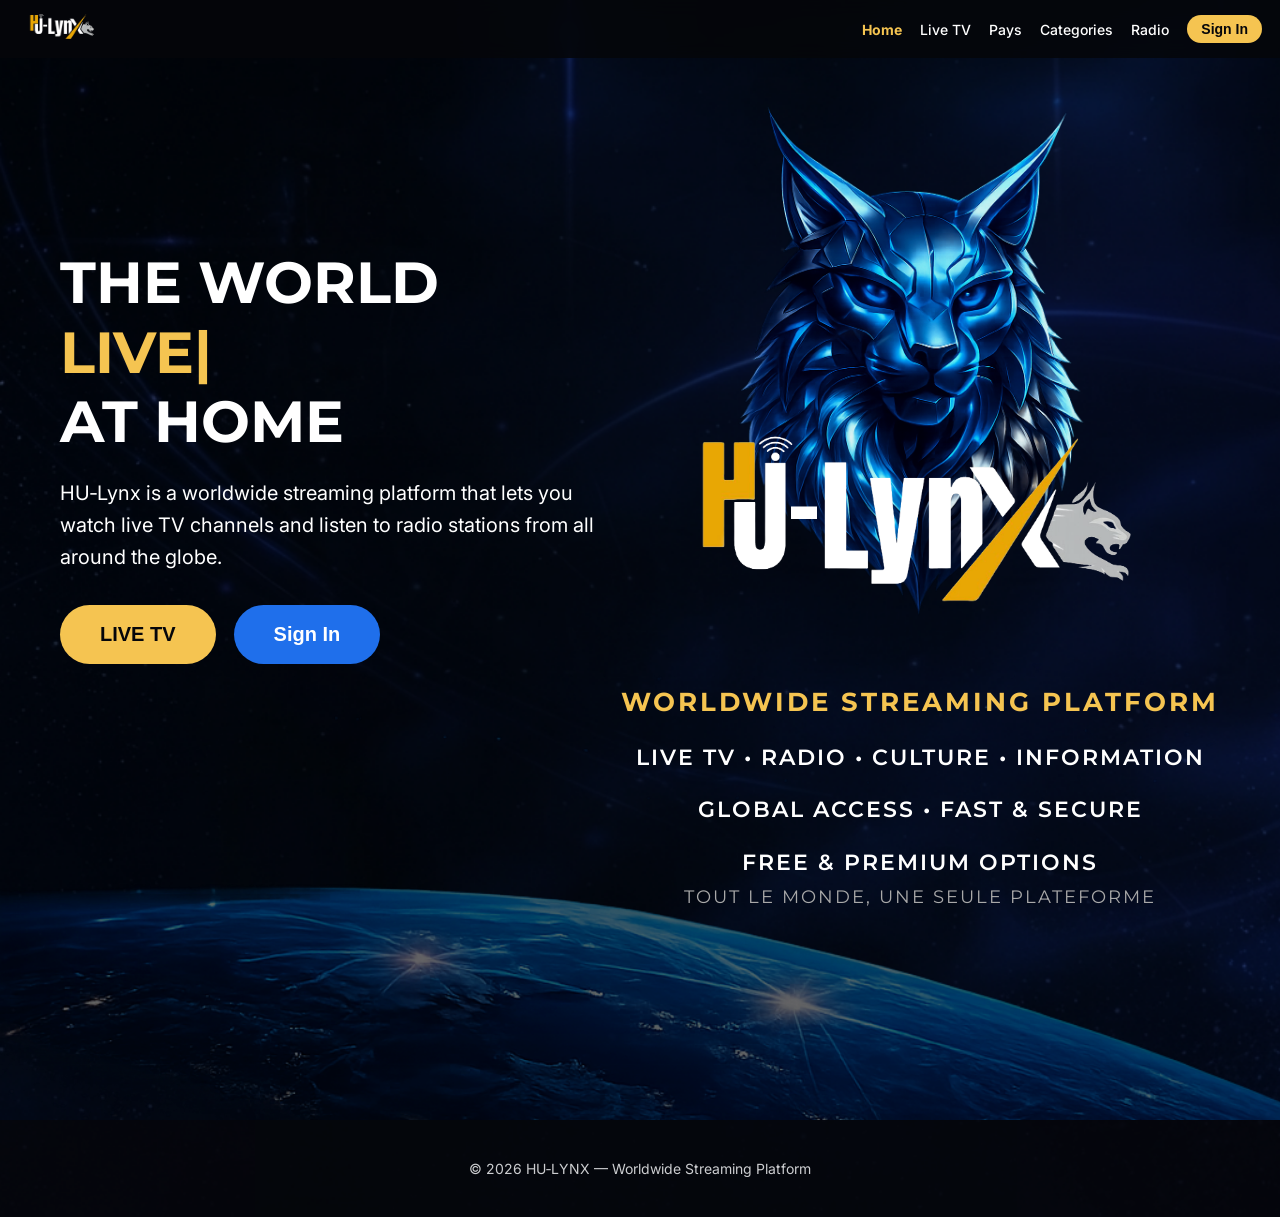
<file: index.html>
<!DOCTYPE html>
<html lang="en">
<head>
  <meta charset="UTF-8">
  <title>HU-LYNX — Worldwide Streaming Platform</title>
  <link href="https://fonts.googleapis.com/css2?family=Montserrat:wght@600;700&family=Inter:wght@400;500&display=swap" rel="stylesheet">

  <style>
    body {
      margin: 0;
      font-family: 'Inter', sans-serif;
      background: url('assets/images/background.png') center/cover no-repeat;
      color: #FFFFFF;
      overflow-x: hidden;
    }

    /* NAVBAR */
    .navbar {
      display: flex;
      justify-content: space-between;
      align-items: center;
      padding: 4px 18px;
      background: rgba(5, 6, 10, 0.85);
      position: fixed;
      width: 100%;
      top: 0;
      z-index: 20;
      backdrop-filter: blur(10px);
      height: 58px;
      box-sizing: border-box;
    }

    .logo img {
      height: 42px;
    }

    .nav-links {
      display: flex;
      gap: 18px;
      align-items: center;
      flex-wrap: nowrap;
      white-space: nowrap;
      max-width: calc(100% - 120px);
      overflow: hidden;
    }

    .nav-links a {
      color: #FFFFFF;
      text-decoration: none;
      font-size: 14px;
      font-weight: 500;
    }

    /* ACTIVE LINK FIX */
    .nav-links a.active {
      color: #F5C451;
      font-weight: 700;
    }

    .nav-links button {
      padding: 6px 14px;
      font-size: 14px;
      border-radius: 30px;
      background: #F5C451;
      color: #05060A;
      font-weight: 600;
      border: none;
      cursor: pointer;
    }

    /* HERO SECTION */
    .hero {
      display: flex;
      justify-content: space-between;
      align-items: flex-start;
      min-height: 100vh;
      padding: 0 60px;
      padding-top: 220px;
      position: relative;
    }

    .hero-left {
      max-width: 600px;
      z-index: 3;
      margin-top: -20px;
    }

    .hero-left h1 {
      font-family: 'Montserrat', sans-serif;
      font-size: 58px;
      font-weight: 700;
      margin-bottom: 20px;
      line-height: 1.2;
    }

    .cursor {
      display: inline-block;
      color: #F5C451;
      font-weight: 700;
      animation: blinkCursor 0.7s steps(1) infinite;
    }

    @keyframes blinkCursor {
      0% { opacity: 1; }
      50% { opacity: 0; }
      100% { opacity: 1; }
    }

    .hero-left p {
      font-size: 20px;
      line-height: 1.6;
      margin-bottom: 32px;
    }

    .btn-big {
      padding: 18px 40px;
      font-size: 20px;
      border-radius: 50px;
      font-weight: 700;
      cursor: pointer;
      border: none;
    }

    .btn-primary {
      background: #F5C451;
      color: #05060A;
    }

    .btn-secondary {
      background: #1F6FEB;
      color: #FFFFFF;
    }

    .hero-buttons {
      display: flex;
      gap: 18px;
    }

    .hero-right {
      position: relative;
      width: 650px;
      text-align: center;
      z-index: 3;
      margin-top: 20px;
    }

    .hero-right img.logo {
      width: 600px;
      position: relative;
      z-index: 3;
      margin-top: 140px;
    }

    @keyframes floatHead {
      0% { transform: translate(-50%, -8px); }
      50% { transform: translate(-50%, 8px); }
      100% { transform: translate(-50%, -8px); }
    }

    .hero-right img.head {
      width: 480px;
      position: absolute;
      top: -140px;
      left: 50%;
      transform: translateX(-50%);
      z-index: 2;
      opacity: 0.95;
      animation: floatHead 4s ease-in-out infinite;
    }

    .fx-globe {
      position: absolute;
      bottom: 0;
      left: 0;
      width: 100%;
      opacity: 0.8;
      z-index: 1;
    }

    .hero-text {
      text-align: center;
      margin-top: -10px;
      font-family: 'Montserrat', sans-serif;
      z-index: 3;
      width: 100%;
      line-height: 1.4;
    }

    .hero-text h3 {
      font-size: 26px;
      letter-spacing: 3px;
      font-weight: 700;
      color: #F5C451;
      margin-bottom: 8px;
    }

    .hero-text p {
      font-size: 22px;
      font-weight: 600;
      letter-spacing: 2px;
      color: #FFFFFF;
      margin-bottom: 6px;
    }

    .hero-text small {
      font-size: 18px;
      color: #A9A9A9;
      letter-spacing: 2px;
      display: block;
      margin-top: 4px;
    }

    .footer {
      padding: 40px;
      text-align: center;
      background: #05060A;
      opacity: 0.8;
      font-size: 14px;
    }
  </style>
</head>

<body>

<header class="navbar">
  <div class="logo">
    <img src="assets/logo.png" alt="HU-LYNX Logo">
  </div>

  <nav class="nav-links">
    <a href="index.html" data-page="index">Home</a>
    <a href="live-tv.html" data-page="live-tv">Live TV</a>
    <a href="pays.html" data-page="pays">Pays</a>
    <a href="categories.html" data-page="categories">Categories</a>
    <a href="radio.html" data-page="radio">Radio</a>
    <button>Sign In</button>
  </nav>
</header>

<section class="hero">
  <div class="hero-left">
    <h1>
      THE WORLD<br>
      <span id="typing-live" style="color:#F5C451;"></span><span class="cursor">|</span><br>
      AT HOME<br>
    </h1>

    <p>
      HU‑Lynx is a worldwide streaming platform that lets you watch live TV channels and listen to radio stations from all around the globe.
    </p>

    <div class="hero-buttons">
      <button class="btn-primary btn-big" onclick="window.location.href='live-tv.html'">LIVE TV</button>
      <button class="btn-secondary btn-big">Sign In</button>
    </div>
  </div>

  <div class="hero-right">
    <img src="assets/images/head.png" alt="Lynx Head" class="head">
    <img src="assets/logo.png" alt="HU-LYNX Logo" class="logo">

    <div class="hero-text">
      <h3>WORLDWIDE STREAMING PLATFORM</h3>
      <p>LIVE TV • RADIO • CULTURE • INFORMATION</p>
      <p>GLOBAL ACCESS • FAST & SECURE</p>
      <p>FREE & PREMIUM OPTIONS</p>
      <small>TOUT LE MONDE, UNE SEULE PLATEFORME</small>
    </div>
  </div>

  <img src="assets/images/fx_globe.png" alt="FX Globe" class="fx-globe">
</section>

<footer class="footer">
  © 2026 HU‑LYNX — Worldwide Streaming Platform
</footer>

<!-- TYPING SCRIPT -->
<script>
  const typing = document.getElementById("typing-live");
  const text = "LIVE";
  let i = 0;

  function typeLive() {
    if (i < text.length) {
      typing.textContent += text[i];
      i++;
      setTimeout(typeLive, 180);
    } else {
      setTimeout(eraseLive, 3000);
    }
  }

  function eraseLive() {
    if (i > 0) {
      typing.textContent = text.slice(0, i - 1);
      i--;
      setTimeout(eraseLive, 120);
    } else {
      setTimeout(typeLive, 500);
    }
  }

  typeLive();
</script>

<!-- ACTIVE NAVBAR SCRIPT (FINAL FIX) -->
<script>
  let currentPage = window.location.pathname.split("/").pop();

  // Fix for home page opened as "/" or empty
  if (currentPage === "" || currentPage === "/") {
    currentPage = "index.html";
  }

  currentPage = currentPage.replace(".html", "");

  document.querySelectorAll(".nav-links a").forEach(link => {
    if (link.dataset.page === currentPage) {
      link.classList.add("active");
    }
  });
</script>

</body>
</html>
</file>
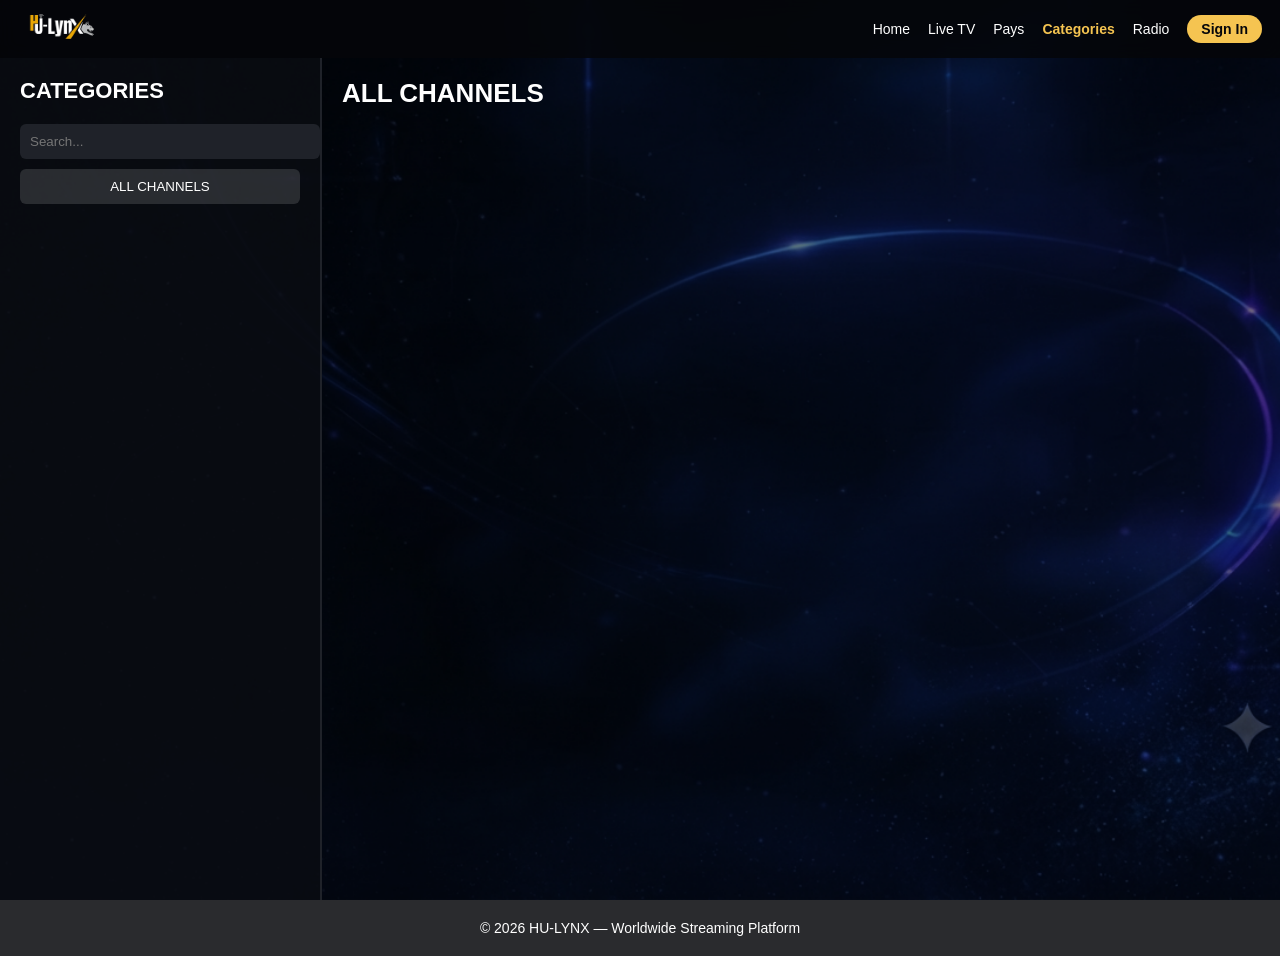
<file: categories.html>
<!DOCTYPE html>
<html lang="en">
<head>
  <meta charset="UTF-8">
  <title>HU‑LYNX — Categories</title>
  <link rel="stylesheet" href="categories.css">
</head>

<body>

<!-- NAVBAR -->
<header class="navbar">
  <div class="logo">
    <img src="assets/logo.png" alt="HU-LYNX Logo">
  </div>

  <nav class="nav-links">
    <a href="index.html">Home</a>
    <a href="live-tv.html">Live TV</a>
    <a href="pays.html">Pays</a>
    <a href="categories.html" class="active">Categories</a>
    <a href="radio.html">Radio</a>
    <button>Sign In</button>
  </nav>
</header>

<div class="page">

  <!-- SIDEBAR -->
  <aside class="sidebar">
    <h2 class="sidebar-title">CATEGORIES</h2>

    <div class="search-global">
      <input type="text" id="search-global-input" placeholder="Search...">
      <button id="all-channels-btn">ALL CHANNELS</button>
      <div id="search-suggestions"></div>
    </div>

    <div id="categories-list" class="list"></div>
  </aside>

  <!-- MAIN CONTENT -->
  <main class="content">
    <h2 id="category-title">ALL CHANNELS</h2>
    <div id="channels-grid" class="grid"></div>
  </main>

</div>

<!-- FOOTER -->
<footer class="footer">
  © 2026 HU‑LYNX — Worldwide Streaming Platform
</footer>

<script src="categories.js"></script>

</body>
</html>
</file>
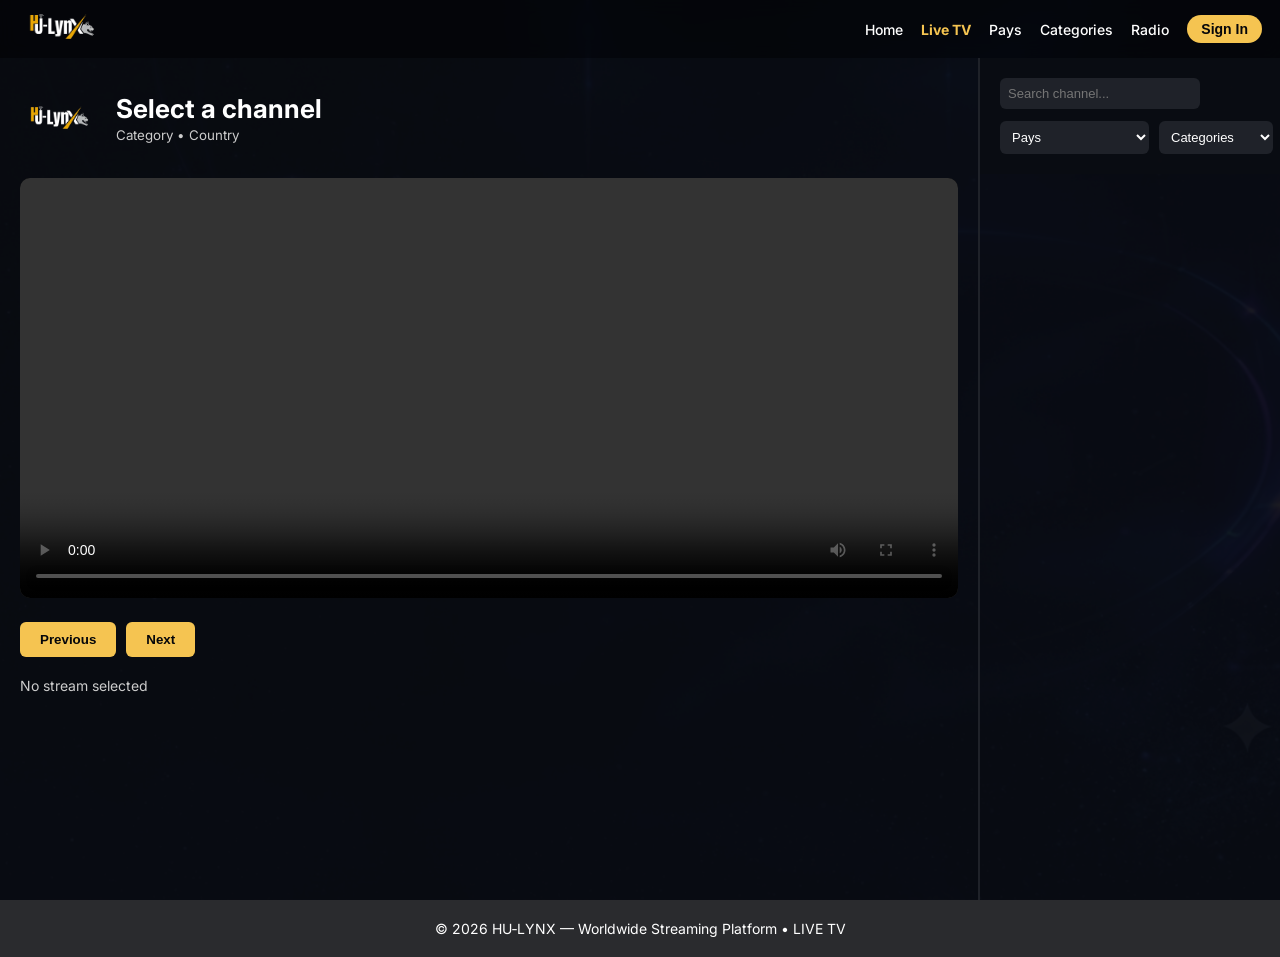
<file: live-tv.html>
<!DOCTYPE html>
<html lang="en">
<head>
  <meta charset="UTF-8">
  <title>HU-LYNX — LIVE TV</title>
  <link href="https://fonts.googleapis.com/css2?family=Montserrat:wght@600;700&family=Inter:wght@400;500&display=swap" rel="stylesheet">
  <link rel="stylesheet" href="live-tv.css">
</head>

<body>

  <!-- NAVBAR -->
  <header class="navbar">
    <div class="logo">
      <img src="assets/logo.png" alt="HU-LYNX Logo">
    </div>

    <nav class="nav-links">
      <a href="index.html" data-page="index">Home</a>
      <a href="live-tv.html" data-page="live-tv">Live TV</a>
      <a href="pays.html" data-page="pays">Pays</a>
      <a href="categories.html" data-page="categories">Categories</a>
      <a href="radio.html" data-page="radio">Radio</a>
      <button>Sign In</button>
    </nav>
  </header>

  <!-- PAGE -->
  <main class="page">

    <!-- PLAYER -->
    <section class="player-card">

      <div class="player-header">
        <img id="current-logo" src="assets/logo.png" alt="Channel Logo">
        <div class="player-header-info">
          <h2 id="current-name">Select a channel</h2>
          <small id="current-meta">Category • Country</small>
        </div>
      </div>

      <video id="tv-player" controls autoplay></video>

      <div class="player-controls">
        <button class="btn-prev" id="btn-prev">Previous</button>
        <button class="btn-next" id="btn-next">Next</button>
      </div>

      <div class="player-meta">
        <span id="current-url">No stream selected</span>
      </div>

    </section>

    <!-- SIDEBAR -->
<aside class="sidebar">

  <!-- FIXED HEADER INSIDE SIDEBAR -->
  <div class="sidebar-header">

    <!-- SEARCH BAR -->
    <div class="search-bar">
      <input type="text" id="search-input" placeholder="Search channel...">
    </div>

    <!-- FILTERS ON SAME LINE -->
    <div class="filters-row">
      <select id="filter-country">
        <option value="">Pays</option>
        <option value="Haiti">🇭🇹 Haiti</option>
        <option value="France">🇫🇷 France</option>
        <option value="USA">🇺🇸 USA</option>
        <option value="Canada">🇨🇦 Canada</option>
        <option value="Spain">🇪🇸 Espagne</option>
        <option value="Dominican Republic">🇩🇴 Santo Domingo</option>
        <option value="Mexico">🇲🇽 Mexico</option>
        <option value="UK">🇬🇧 United Kingdom</option>
        <option value="Brazil">🇧🇷 Brazil</option>
        <option value="Colombia">🇨🇴 Colombia</option>
        <option value="Argentina">🇦🇷 Argentina</option>
        <option value="Germany">🇩🇪 Germany</option>
        <option value="Italy">🇮🇹 Italy</option>
        <option value="Japan">🇯🇵 Japan</option>
      </select>

      <select id="filter-category">
        <option value="">Categories</option>
        <option value="Movies">Movies</option>
        <option value="Series">Series</option>
        <option value="Kids">Kids</option>
        <option value="Cartoons">Cartoons</option>
        <option value="Anime">Anime</option>
        <option value="News">News</option>
        <option value="World News">World News</option>
        <option value="Local News">Local News</option>
        <option value="Music">Music</option>
        <option value="Radio Music">Radio Music</option>
        <option value="Hits">Hits</option>
        <option value="Sports">Sports</option>
        <option value="Live Sports">Live Sports</option>
        <option value="Football">Football</option>
        <option value="Basketball">Basketball</option>
        <option value="General">General</option>
        <option value="Lifestyle">Lifestyle</option>
        <option value="Documentary">Documentary</option>
      </select>
    </div>

  </div>

  <!-- SCROLLABLE CHANNEL LIST -->
  <div class="channel-list" id="channel-list"></div>

</aside>


  </main>

  <!-- FOOTER -->
  <footer class="footer">
    © 2026 HU‑LYNX — Worldwide Streaming Platform • LIVE TV
  </footer>

  <!-- SCRIPT LIVE TV -->
  <script src="live-tv.js"></script>

  <!-- SCRIPT ACTIVE NAVBAR -->
  <script>
    const currentPage = window.location.pathname.split("/").pop().replace(".html", "");

    document.querySelectorAll(".nav-links a").forEach(link => {
      if (link.dataset.page === currentPage) {
        link.classList.add("active");
      }
    });
  </script>

</body>
</html>
</file>
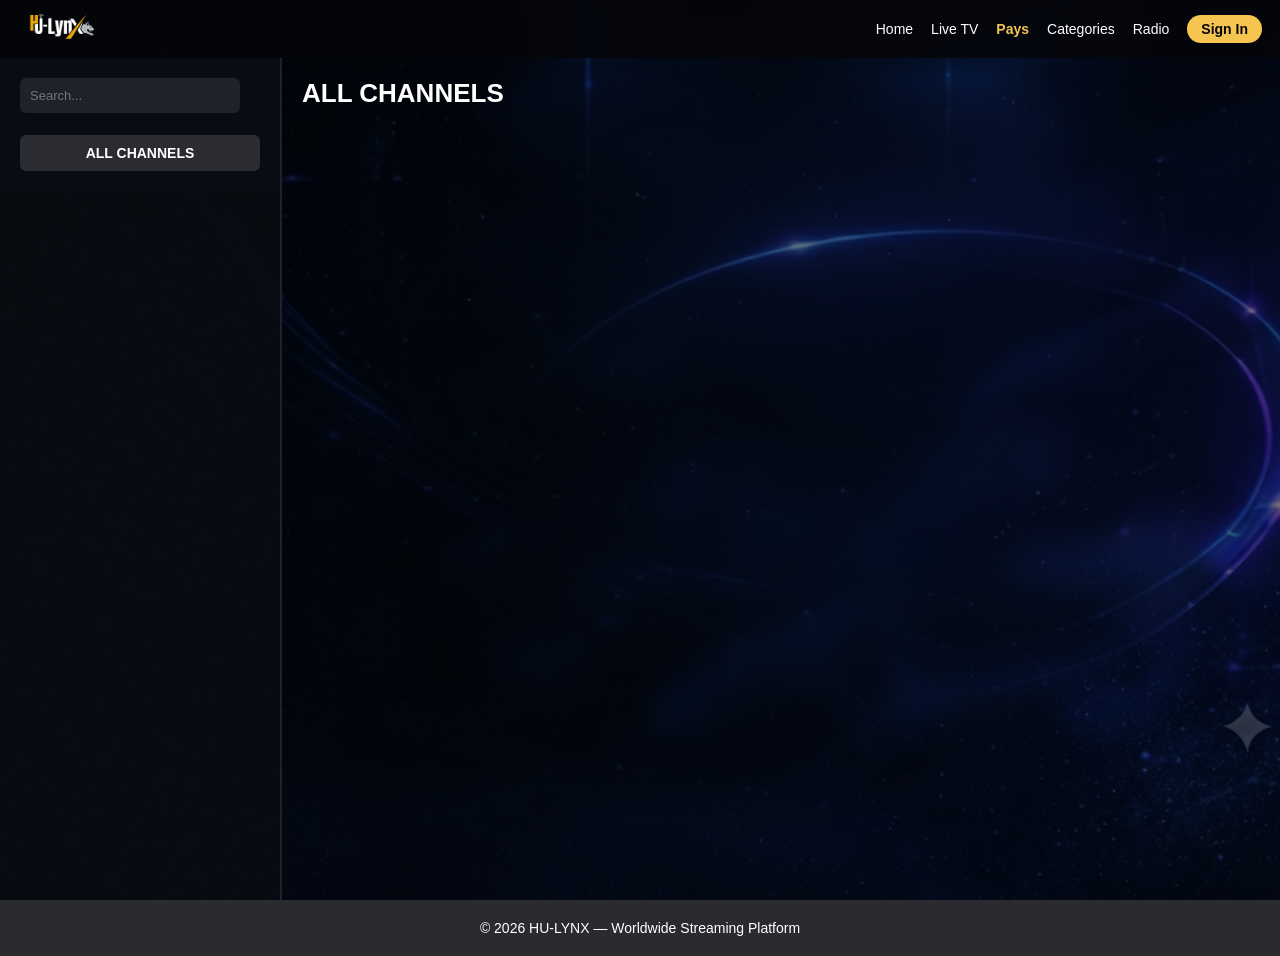
<file: pays.html>
<!DOCTYPE html>
<html lang="en">
<head>
  <meta charset="UTF-8">
  <title>HU‑LYNX — Pays</title>
  <link rel="stylesheet" href="pays.css">
</head>

<body>

<!-- NAVBAR -->
<header class="navbar">
  <div class="logo">
    <img src="assets/logo.png" alt="HU-LYNX Logo">
  </div>

  <nav class="nav-links">
    <a href="index.html" data-page="index">Home</a>
    <a href="live-tv.html" data-page="live-tv">Live TV</a>
    <a href="pays.html" data-page="pays" class="active">Pays</a>
    <a href="categories.html" data-page="categories">Categories</a>
    <a href="radio.html" data-page="radio">Radio</a>
    <button>Sign In</button>
  </nav>
</header>

<div class="page">

  <!-- SIDEBAR -->
  <aside class="sidebar">

  <!-- FIXED HEADER -->
  <div class="sidebar-header">

    <!-- SEARCH BAR -->
    <div class="search-bar">
      <input type="text" id="search-global-input" placeholder="Search...">
    </div>

    <!-- ALL CHANNELS BUTTON -->
    <button id="all-channels-btn">ALL CHANNELS</button>

  </div>

  <!-- SCROLLABLE COUNTRY LIST -->
  <div class="list" id="countries-list"></div>

</aside>

  <!-- MAIN CONTENT -->
  <main class="content">
    <h2 id="country-title">ALL CHANNELS</h2>
    <div id="channels-grid" class="grid"></div>
  </main>

</div>

<!-- FOOTER -->
<footer class="footer">
  © 2026 HU‑LYNX — Worldwide Streaming Platform
</footer>

<script src="pays.js"></script>

</body>
</html>
</file>
<file: categories.css>
body {
  margin: 0;
  background: url('assets/images/background.png') center/cover no-repeat fixed;
  font-family: 'Inter', sans-serif;
  color: white;
}

/* NAVBAR */
.navbar {
  display: flex;
  justify-content: space-between;
  align-items: center;
  padding: 4px 18px;
  background: rgba(5, 6, 10, 0.85);
  position: fixed;
  width: 100%;
  top: 0;
  z-index: 20;
  backdrop-filter: blur(10px);
  height: 58px;
}

.logo img {
  height: 42px;
}

.nav-links {
  display: flex;
  gap: 18px;
  align-items: center;
}

.nav-links a {
  color: #FFFFFF;
  text-decoration: none;
  font-size: 14px;
  font-weight: 500;
}

.nav-links a.active {
  color: #F5C451;
}

.nav-links button {
  padding: 6px 14px;
  font-size: 14px;
  border-radius: 30px;
  background: #F5C451;
  color: #05060A;
  font-weight: 600;
  border: none;
  cursor: pointer;
}

/* PAGE LAYOUT */
.page {
  display: flex;
  height: calc(100vh - 58px);
  margin-top: 58px;
}

/* SIDEBAR */
.sidebar {
  width: 280px;
  background: rgba(10, 12, 18, 0.85);
  padding: 20px;
  overflow-y: auto;
  border-right: 2px solid #1f2229;
}

.sidebar-title {
  margin: 0 0 20px 0;
  font-size: 22px;
  font-weight: bold;
}

.search-global {
  position: relative;
  margin-bottom: 20px;
}

#search-global-input {
  width: 100%;
  padding: 10px;
  border-radius: 6px;
  border: none;
  background: #1f2229;
  color: white;
}

#all-channels-btn {
  margin-top: 10px;
  width: 100%;
  padding: 10px;
  background: #ffffff22;
  border: none;
  border-radius: 6px;
  color: white;
  cursor: pointer;
}

#all-channels-btn:hover {
  background: #ffffff44;
}

#search-suggestions {
  position: absolute;
  top: 42px;
  left: 0;
  width: 100%;
  background: #1f2229;
  border-radius: 6px;
  display: none;
  z-index: 10;
}

.suggestion-item {
  padding: 10px;
  cursor: pointer;
}

.suggestion-item:hover {
  background: #2a2d35;
}

.list {
  margin-top: 10px;
}

.category-item {
  padding: 10px;
  cursor: pointer;
  border-bottom: 1px solid #1f2229;
}

.category-item:hover {
  background: #1f2229;
}

/* MAIN CONTENT */
.content {
  flex: 1;
  padding: 20px;
  overflow-y: auto;
}

#category-title {
  margin: 0 0 20px 0;
  font-size: 26px;
}

.grid {
  display: grid;
  grid-template-columns: repeat(auto-fill, minmax(160px, 1fr));
  gap: 16px;
}

.channel-tile {
  background: #1f2229;
  padding: 10px;
  border-radius: 8px;
  text-align: center;
  cursor: pointer;
}

.channel-tile img {
  width: 100%;
  height: 90px;
  object-fit: contain;
}

.channel-tile:hover {
  background: #2a2d35;
}

/* FOOTER */
.footer {
  padding: 20px;
  text-align: center;
  background: rgba(5, 6, 10, 0.85);
  font-size: 14px;
  margin-top: auto;
}

body {
  background: url('assets/images/background.png') center/cover no-repeat fixed;
  font-family: 'Inter', sans-serif;
  color: white;
}

.footer {
  padding: 20px;
  text-align: center;
  background: rgba(5, 6, 10, 0.85);
  font-size: 14px;
  margin-top: auto;
}

.navbar {
  display: flex;
  justify-content: space-between;
  align-items: center;
  padding: 4px 18px;
  background: rgba(5, 6, 10, 0.85);
  position: fixed;
  width: 100%;
  top: 0;
  z-index: 20;
  backdrop-filter: blur(10px);
  height: 58px;
  box-sizing: border-box;
}

/* FIX: nav-links pa dwe depase */
.nav-links {
  display: flex;
  align-items: center;
  gap: 18px;
  flex-wrap: nowrap;        /* IMPORTANT */
  white-space: nowrap;      /* IMPORTANT */
  max-width: calc(100% - 120px); /* evite depase */
  overflow: hidden;         /* evite koupe layout */
}

.nav-links a {
  color: #FFFFFF;
  text-decoration: none;
  font-size: 14px;
  font-weight: 500;
}

.nav-links a.active {
  color: #F5C451;
  font-weight: 700;
}
</file>
<file: live-tv.css>
/* GLOBAL */
body {
  margin: 0;
  background: url('assets/images/background.png') center/cover no-repeat fixed;
  font-family: 'Inter', sans-serif;
  color: white;
}

/* NAVBAR */
.navbar {
  display: flex;
  justify-content: space-between;
  align-items: center;
  padding: 4px 18px;
  background: rgba(5, 6, 10, 0.85);
  position: fixed;
  width: 100%;
  top: 0;
  z-index: 20;
  height: 58px;
  backdrop-filter: blur(10px);
}

.logo img {
  height: 42px;
}

.nav-links {
  display: flex;
  gap: 18px;
  align-items: center;
  flex-wrap: nowrap;
  white-space: nowrap;
  max-width: calc(100% - 120px);
}

.nav-links a {
  color: #FFFFFF;
  text-decoration: none;
  font-size: 14px;
  font-weight: 500;
}

.nav-links a.active {
  color: #F5C451;
  font-weight: 700;
}

.nav-links button {
  padding: 6px 14px;
  font-size: 14px;
  border-radius: 30px;
  background: #F5C451;
  color: #05060A;
  font-weight: 600;
  border: none;
  cursor: pointer;
}

/* PAGE LAYOUT */
.page {
  display: flex;
  margin-top: 58px;
  height: calc(100vh - 58px);
}

/* PLAYER CARD */
.player-card {
  flex: 1;
  padding: 20px;
  background: rgba(10, 12, 18, 0.85);
  overflow-y: auto;
}

.player-header {
  display: flex;
  align-items: center;
  gap: 16px;
  margin-bottom: 20px;
}

.player-header img {
  width: 80px;
  height: 80px;
  object-fit: contain;
}

.player-header-info h2 {
  margin: 0;
  font-size: 26px;
}

.player-header-info small {
  color: #cccccc;
}

#tv-player {
  width: 100%;
  height: 420px;
  background: black;
  border-radius: 10px;
  margin-bottom: 20px;
}

.player-controls {
  display: flex;
  gap: 10px;
  margin-bottom: 20px;
}

.player-controls button {
  padding: 10px 20px;
  background: #F5C451;
  border: none;
  border-radius: 6px;
  cursor: pointer;
  font-weight: 600;
  color: #05060A;
}

.player-meta {
  font-size: 14px;
  color: #cccccc;
}

/* SIDEBAR */
.sidebar {
  width: 300px;
  background: rgba(10, 12, 18, 0.85);
  padding: 20px;
  border-left: 2px solid #1f2229;
  overflow-y: auto;
}

.search-bar input {
  width: 100%;
  padding: 10px;
  border-radius: 6px;
  border: none;
  background: #1f2229;
  color: white;
  margin-bottom: 20px;
}

.filters select {
  width: 100%;
  padding: 10px;
  margin-bottom: 12px;
  border-radius: 6px;
  background: #1f2229;
  color: white;
  border: none;
}

.channel-list {
  margin-top: 10px;
}

.channel-item {
  background: #1f2229;
  padding: 10px;
  border-radius: 6px;
  margin-bottom: 10px;
  cursor: pointer;
  display: flex;
  align-items: center;
  gap: 10px;
}

.channel-item img {
  width: 60px;
  height: 40px;
  object-fit: contain;
}

.channel-item:hover {
  background: #2a2d35;
}

/* FOOTER */
.footer {
  padding: 20px;
  text-align: center;
  background: rgba(5, 6, 10, 0.85);
  font-size: 14px;
}

/* REDUCE SEARCH BAR */
.search-bar input {
  width: 100%;
  padding: 8px;
  font-size: 13px;
  border-radius: 6px;
  border: none;
  background: #1f2229;
  color: white;
  margin-bottom: 12px;
}

/* QUICK BUTTONS (PAYS + CATEGORIES) */
.quick-buttons {
  display: flex;
  gap: 10px;
  margin-bottom: 15px;
}

.quick-buttons button {
  flex: 1;
  padding: 8px 0;
  background: #F5C451;
  border: none;
  border-radius: 6px;
  font-weight: 600;
  color: #05060A;
  cursor: pointer;
  font-size: 13px;
}

.quick-buttons button:hover {
  background: #ffd76a;
}

/* FIX SEARCH BAR WIDTH + REMOVE SLIDE */
.search-bar {
  width: 100%;
  display: flex;
  justify-content: flex-start; /* 🔥 Alinye sou goch */
}

.search-bar input {
  width: 200%;          /* 🔥 Redui lajè pou pa depase */
  max-width: 200px;    /* 🔥 Limit pou pa kreye scroll */
  padding: 8px;
  font-size: 13px;
  border-radius: 6px;
  border: none;
  background: #1f2229;
  color: white;
  margin-bottom: 12px;
  box-sizing: border-box;
}

/* REMOVE ANY HORIZONTAL SCROLL */
.sidebar {
  overflow-x: hidden; /* 🔥 Retire slide anba lis chaînes yo */
}

/* SIDEBAR FIXED HEADER */
.sidebar {
  width: 300px;
  background: rgba(10, 12, 18, 0.85);
  padding: 0;
  border-left: 2px solid #1f2229;
  display: flex;
  flex-direction: column;
  overflow: hidden; /* 🔥 remove slide */
}

/* FIXED TOP PART */
.sidebar-header {
  padding: 20px;
  background: rgba(10, 12, 18, 0.95);
  position: sticky;
  top: 0;
  z-index: 10;
}

/* SEARCH BAR */
.search-bar {
  width: 100%;
  display: flex;
  justify-content: flex-start;
}

.search-bar input {
  width: 90%;
  max-width: 200px;
  padding: 8px;
  font-size: 13px;
  border-radius: 6px;
  border: none;
  background: #1f2229;
  color: white;
  margin-bottom: 12px;
}

/* FILTERS SAME LINE */
.filters-row {
  display: flex;
  gap: 10px;
}

.filters-row select {
  flex: 1;
  padding: 8px;
  font-size: 13px;
  border-radius: 6px;
  background: #1f2229;
  color: white;
  border: none;
}

/* CHANNEL LIST SCROLL ONLY */
.channel-list {
  flex: 1;
  overflow-y: auto; /* 🔥 only list scrolls */
  padding: 20px;
}

/* NAVBAR */
.navbar {
  display: flex;
  justify-content: space-between; /* Logo ←→ Links */
  align-items: center;
  padding: 4px 18px;
  background: rgba(5, 6, 10, 0.85);
  position: fixed;
  width: 100%;
  top: 0;
  z-index: 20;
  height: 58px;
  backdrop-filter: blur(10px);
  box-sizing: border-box;
}

.logo img {
  height: 42px;
}

/* NAV-LINKS FIXED, NON-BREAKING */
.nav-links {
  display: flex;
  align-items: center;
  gap: 18px;

  flex-wrap: nowrap;       /* Pa janm ale sou 2 liy */
  white-space: nowrap;     /* Pa kraze tèks */
  overflow: hidden;        /* Pa kite depase */
}

/* LINKS */
.nav-links a {
  color: #FFFFFF;
  text-decoration: none;
  font-size: 14px;
  font-weight: 500;
  flex-shrink: 0;          /* Pa retresi */
}

/* ACTIVE LINK */
.nav-links a.active {
  color: #F5C451;
  font-weight: 700;
}

/* SIGN IN BUTTON */
.nav-links button {
  padding: 6px 14px;
  font-size: 14px;
  border-radius: 30px;
  background: #F5C451;
  color: #05060A;
  font-weight: 600;
  border: none;
  cursor: pointer;
  flex-shrink: 0;          /* Pa retresi */
}
</file>
<file: pays.css>
body {
  margin: 0;
  background: url('assets/images/background.png') center/cover no-repeat fixed;
  font-family: 'Inter', sans-serif;
  color: white;
}

/* NAVBAR */
.navbar {
  display: flex;
  justify-content: space-between;
  align-items: center;
  padding: 4px 18px;
  background: rgba(5, 6, 10, 0.85);
  position: fixed;
  width: 100%;
  top: 0;
  z-index: 20;
  height: 58px;
  backdrop-filter: blur(10px);
}

.logo img {
  height: 42px;
}

.nav-links {
  display: flex;
  gap: 18px;
  align-items: center;
  flex-wrap: nowrap;
  white-space: nowrap;
  max-width: calc(100% - 120px);
}

.nav-links a {
  color: #FFFFFF;
  text-decoration: none;
  font-size: 14px;
  font-weight: 500;
}

.nav-links a.active {
  color: #F5C451;
  font-weight: 700;
}

.nav-links button {
  padding: 6px 14px;
  font-size: 14px;
  border-radius: 30px;
  background: #F5C451;
  color: #05060A;
  font-weight: 600;
  border: none;
  cursor: pointer;
}

/* PAGE LAYOUT */
.page {
  display: flex;
  height: calc(100vh - 58px);
  margin-top: 58px;
}

/* SIDEBAR */
.sidebar {
  width: 280px;
  background: rgba(10, 12, 18, 0.85);
  padding: 20px;
  overflow-y: auto;
  border-right: 2px solid #1f2229;
}

.sidebar-title {
  margin: 0 0 20px 0;
  font-size: 22px;
  font-weight: bold;
}

.search-global {
  position: relative;
  margin-bottom: 20px;
}

#search-global-input {
  width: 100%;
  padding: 10px;
  border-radius: 6px;
  border: none;
  background: #1f2229;
  color: white;
}

#all-channels-btn {
  margin-top: 10px;
  width: 100%;
  padding: 10px;
  background: #ffffff22;
  border: none;
  border-radius: 6px;
  color: white;
  cursor: pointer;
}

#all-channels-btn:hover {
  background: #ffffff44;
}

#search-suggestions {
  position: absolute;
  top: 42px;
  left: 0;
  width: 100%;
  background: #1f2229;
  border-radius: 6px;
  display: none;
  z-index: 10;
}

.suggestion-item {
  padding: 10px;
  cursor: pointer;
}

.suggestion-item:hover {
  background: #2a2d35;
}

.list {
  margin-top: 10px;
}

.country-item {
  padding: 10px;
  cursor: pointer;
  border-bottom: 1px solid #1f2229;
}

.country-item:hover {
  background: #1f2229;
}

/* MAIN CONTENT */
.content {
  flex: 1;
  padding: 20px;
  overflow-y: auto;
}

#country-title {
  margin: 0 0 20px 0;
  font-size: 26px;
}

.grid {
  display: grid;
  grid-template-columns: repeat(auto-fill, minmax(160px, 1fr));
  gap: 16px;
}

.channel-tile {
  background: #1f2229;
  padding: 10px;
  border-radius: 8px;
  text-align: center;
  cursor: pointer;
}

.channel-tile img {
  width: 100%;
  height: 90px;
  object-fit: contain;
}

.channel-tile:hover {
  background: #2a2d35;
}

/* FOOTER */
.footer {
  padding: 20px;
  text-align: center;
  background: rgba(5, 6, 10, 0.85);
  font-size: 14px;
}

/* SIDEBAR */
.sidebar {
  width: 280px;
  background: rgba(10, 12, 18, 0.85);
  padding: 0;
  border-right: 2px solid #1f2229;
  display: flex;
  flex-direction: column;
  overflow: hidden; /* 🔥 retire slide */
}

/* FIXED HEADER */
.sidebar-header {
  padding: 20px;
  background: rgba(10, 12, 18, 0.95);
  position: sticky;
  top: 0;
  z-index: 10;
}

/* SEARCH BAR REDUIT + ALIGNE */
.search-bar {
  width: 100%;
  display: flex;
  justify-content: flex-start;
}

.search-bar input {
  width: 85%;          /* 🔥 Redui search bar */
  max-width: 200px;    /* 🔥 Pa depase sidebar */
  padding: 8px;
  font-size: 13px;
  border-radius: 6px;
  border: none;
  background: #1f2229;
  color: white;
  margin-bottom: 12px;
}

/* ALL CHANNELS BUTTON */
#all-channels-btn {
  width: 100%;
  padding: 10px;
  background: #ffffff22;
  border: none;
  border-radius: 6px;
  color: white;
  cursor: pointer;
  font-size: 14px;
  font-weight: 600;
}

#all-channels-btn:hover {
  background: #ffffff44;
}

/* SCROLLABLE LIST */
.list {
  flex: 1;
  overflow-y: auto; /* 🔥 Se sèlman lis PAYS yo ki scrolle */
  padding: 20px;
}

/* COUNTRY ITEM */
.country-item {
  padding: 10px;
  cursor: pointer;
  border-bottom: 1px solid #1f2229;
}

.country-item:hover {
  background: #1f2229;
}

.nav-links {
  display: flex;
  align-items: center;
  gap: 18px;

  /* FIXES */
  flex-wrap: nowrap;          /* Pa kite yo ale sou 2 liy */
  white-space: nowrap;        /* Pa kite tèks kraze */
  max-width: calc(100% - 140px); /* Rete nan ekran an */
  overflow: hidden;           /* Pa kite depase */
}

.nav-links a {
  flex-shrink: 0;             /* Pa retresi lyen yo */
}

.nav-links button {
  flex-shrink: 0;             /* Bouton Sign In pa retresi */
}

.nav-links {
  display: flex;
  align-items: center;
  gap: 18px;
  flex-wrap: nowrap;
  white-space: nowrap;
  max-width: calc(100% - 140px);
  overflow: hidden;
}

.nav-links a,
.nav-links button {
  flex-shrink: 0;
}

/* NAVBAR */
.navbar {
  display: flex;
  justify-content: space-between; /* Logo ←→ Links */
  align-items: center;
  padding: 4px 18px;
  background: rgba(5, 6, 10, 0.85);
  position: fixed;
  width: 100%;
  top: 0;
  z-index: 20;
  height: 58px;
  backdrop-filter: blur(10px);
  box-sizing: border-box;
}

.logo img {
  height: 42px;
}

/* NAV-LINKS FIXED, NON-BREAKING */
.nav-links {
  display: flex;
  align-items: center;
  gap: 18px;

  flex-wrap: nowrap;       /* Pa janm ale sou 2 liy */
  white-space: nowrap;     /* Pa kraze tèks */
  overflow: hidden;        /* Pa kite depase */
}

/* LINKS */
.nav-links a {
  color: #FFFFFF;
  text-decoration: none;
  font-size: 14px;
  font-weight: 500;
  flex-shrink: 0;          /* Pa retresi */
}

/* ACTIVE LINK */
.nav-links a.active {
  color: #F5C451;
  font-weight: 700;
}

/* SIGN IN BUTTON */
.nav-links button {
  padding: 6px 14px;
  font-size: 14px;
  border-radius: 30px;
  background: #F5C451;
  color: #05060A;
  font-weight: 600;
  border: none;
  cursor: pointer;
  flex-shrink: 0;          /* Pa retresi */
}
</file>
